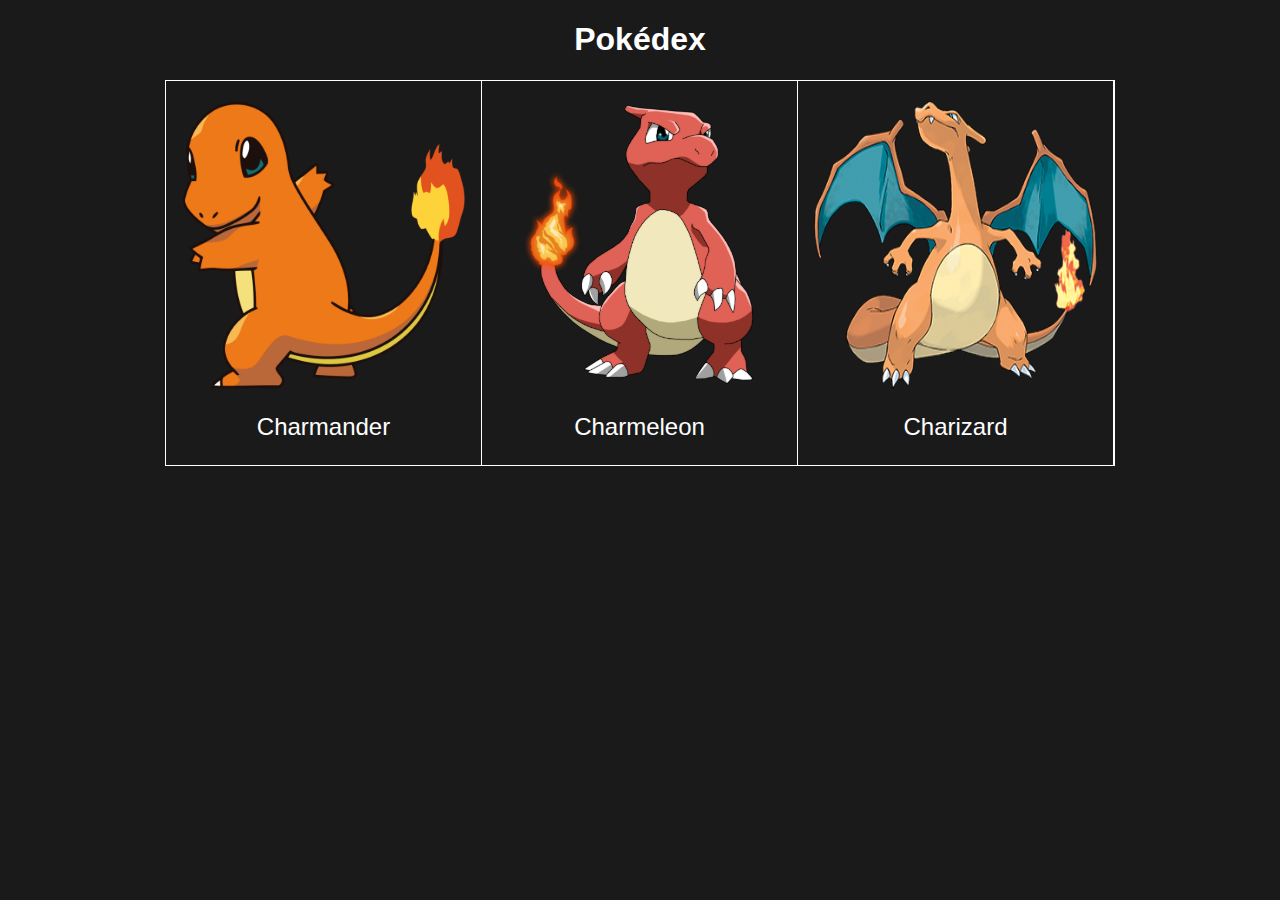
<file: index.html>
<!DOCTYPE html>
<html lang="en">

<head>
  <meta charset="UTF-8">
  <meta name="author" content="Nick Sachau, Connor, Adrian">
  <meta name="description" content="">
  <meta property="og:image" content="">
  <meta property="og:description" content="">
  <meta property="og:title" content="">
  <link rel="icon" href="favicon.ico" type="image/x-icon">
  <link rel="stylesheet" href="../css/baseStyle.css">
  <link rel="preconnect" href="https://fonts.gstatic.com">
  <link href="https://fonts.googleapis.com/css2?family=RocknRoll+One&display=swap" rel="stylesheet">
  <meta name="viewport" content="width=device-width, initial-scale=1.0">
  <title>Pokedex</title>
</head>

<body>

  <header id="header">
    <h1>Pokédex</h1>
  </header>
  <wrap class="wrapper"></wrap>
  <section>
    <div class="charmander" onclick="location.href='Charmander/charmander.html';">
      <img src="charmander.png" width="90%" alt="Charmander">
      <p>Charmander</p>
    </div>

    <div class="charmeleon" onclick="location.href='Charmeleon/charmeleon.html';">
      <img id="charmeleon" src="charmeleon.png" width="90%" alt="Charmeleon">
      <p>Charmeleon</p>
    </div>
    <div class="charizard" onclick="location.href='Charizard/charizard.html';">
      <img src="charizard.png" width="90%" alt="Charizard">
      <p>Charizard</p>
    </div>

  </section>
  </wrap>
</body>

</html>
</file>
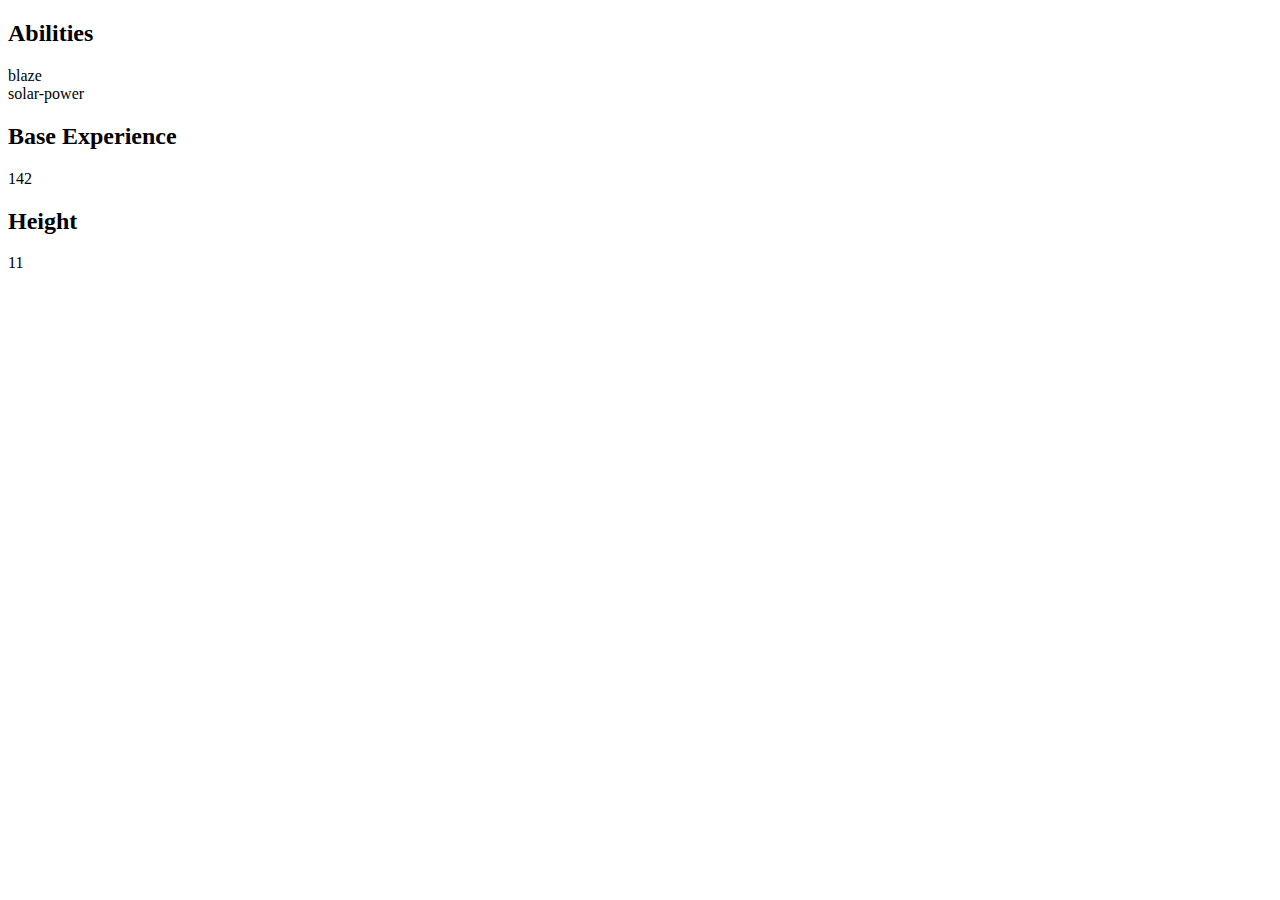
<file: charmeleon.html>
<!DOCTYPE html>
<html lang="en">
<head>
    <meta charset="UTF-8">
    <meta name="author" content="Adrian">
    <meta name="description" content="">
    <meta property="og:image" content="">
    <meta property="og:description" content="">
    <meta property="og:title" content="">
    
    <meta name="viewport" content="width=device-width, initial-scale=1.0">
    <title>Charmeleon</title>
</head>
<body>
    <header id="header"></header>
    <section id="section"></section>

    <script src="charmeleon.js"></script>
</body>
</html>
</file>
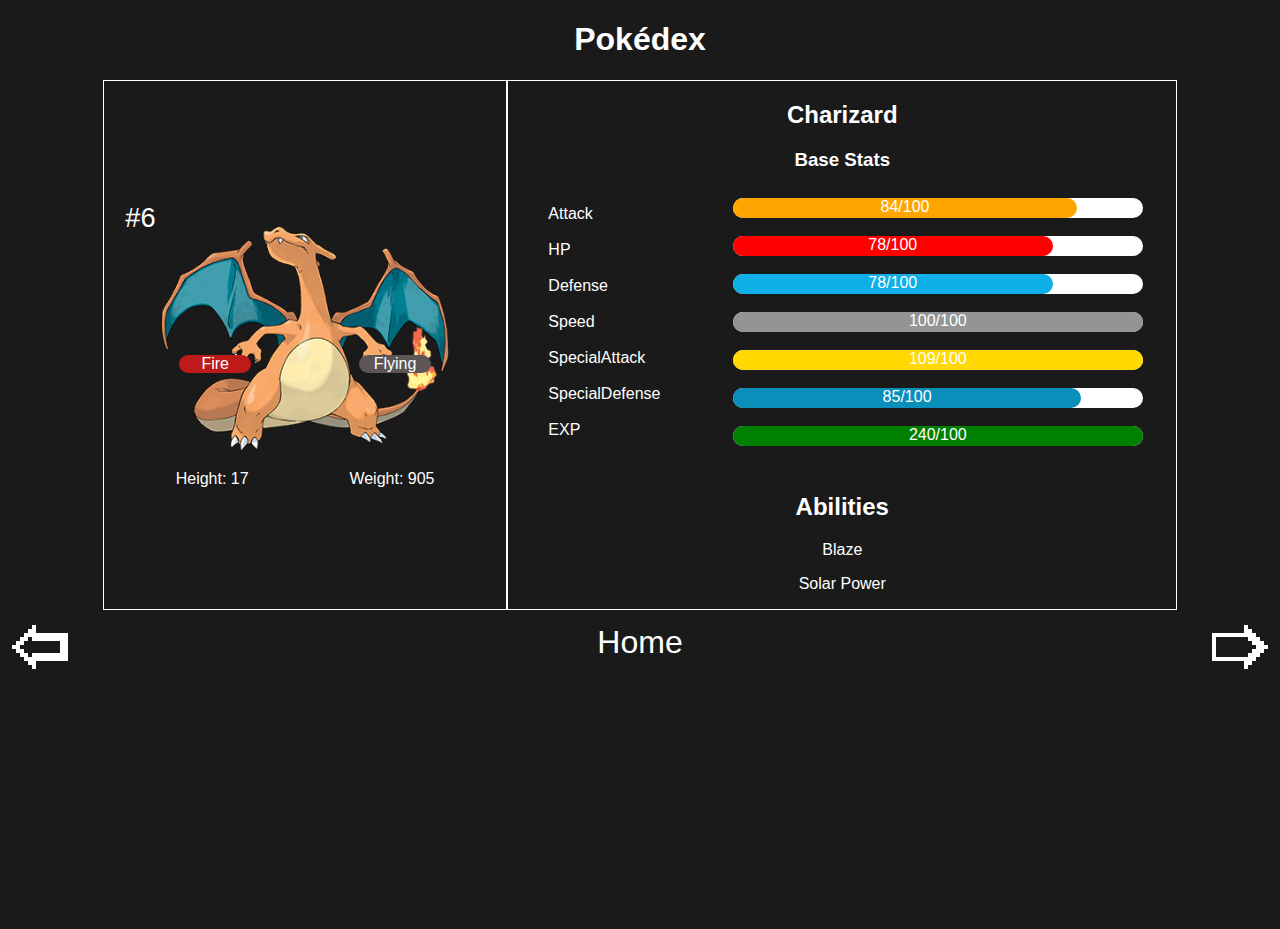
<file: Charizard/charizard.html>
<!DOCTYPE html>
<html lang="en">
<head>
  <meta charset="UTF-8">
  <meta name="author" content="Connor">
  <meta name="description" content="">
  <meta property="og:image" content="">
  <meta property="og:description" content="">
  <meta property="og:title" content="">
  <link rel="stylesheet" href="../css/charizard.css">
  <link rel="icon" href="favicon.ico" type="image/x-icon">
  <link rel="preconnect" href="https://fonts.gstatic.com">
  <link href="https://fonts.googleapis.com/css2?family=RocknRoll+One&display=swap" rel="stylesheet">
  <meta name="viewport" content="width=device-width, initial-scale=1.0">
  <title>Charizard</title>
</head>

<body>

  <main>
    <header id="header"></header>
    <section id="section"></section>
    <footer>
        <a class="left" href="../Charmeleon/charmeleon.html">&#129190</a>
        <a href="../index.html" class="home">Home</a>
        <a class="right" href="../Charmander/charmander.html">&#129189;</a>
    </footer>
  </main>

  
  <script src="charizard.js"></script>
  
</body>

</html>
</file>
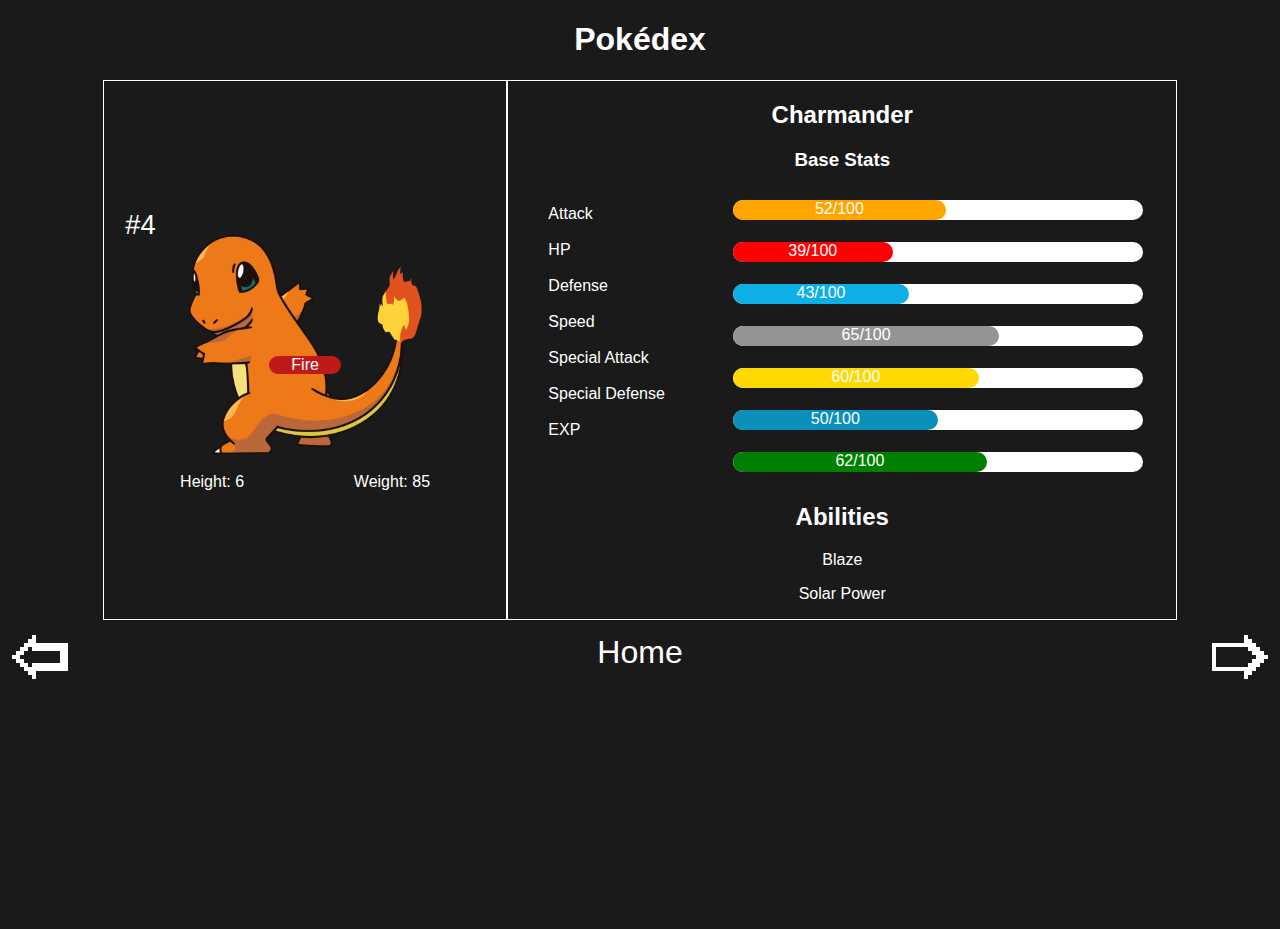
<file: Charmander/charmander.html>
<!DOCTYPE html>
<html lang="en">
<head>
    <meta charset="UTF-8">
    <meta name="author" content="Nick Sachau">
    <meta name="description" content="">
    <meta property="og:image" content="">
    <meta property="og:description" content="">
    <meta property="og:title" content="">
    <link rel="stylesheet" href="../css/charmander.css">
    <link rel="icon" href="../Charizard/favicon.ico" type="image/x-icon">
    <link rel="preconnect" href="https://fonts.gstatic.com">
    <link href="https://fonts.googleapis.com/css2?family=RocknRoll+One&display=swap" rel="stylesheet">
    <meta name="viewport" content="width=device-width, initial-scale=1.0">
    <title>Charmander</title>
</head>
<body>

    <main id="main">
        <header id="header"></header>
        <section id="section"></section>
        <footer>
            <a class="left" href="../Charizard/charizard.html">&#129190</a>
            <a href="../index.html" class="home">Home</a>
            <a class="right" href="../Charmeleon/charmeleon.html">&#129189;</a>
        </footer>
    </main>


    <script src="charmander.js"></script>

</body>
</html>
</file>
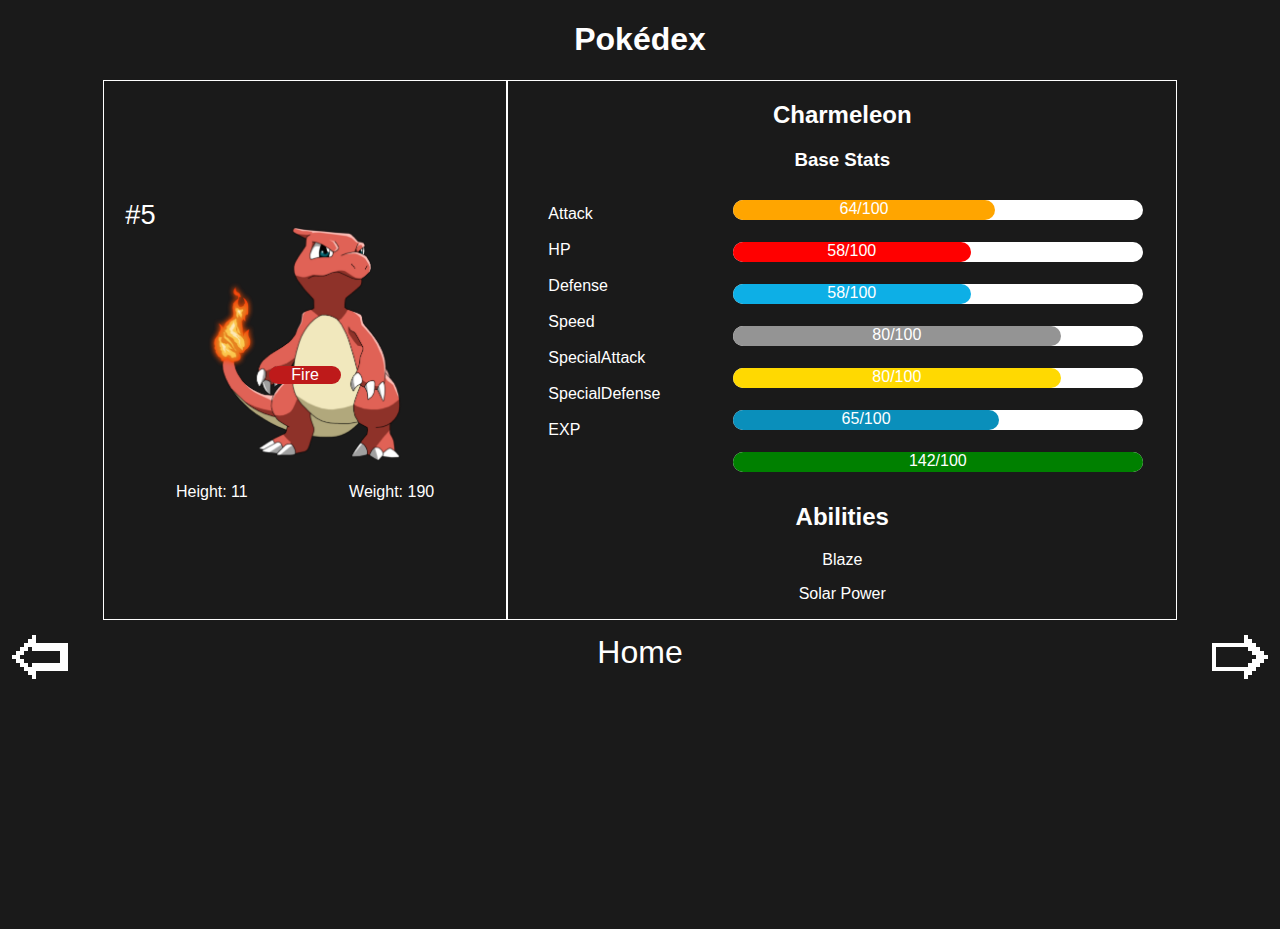
<file: Charmeleon/charmeleon.html>
<!DOCTYPE html>
<html lang="en">
<head>
  <meta charset="UTF-8">
  <meta name="author" content="Adrian">
  <meta name="description" content="">
  <meta property="og:image" content="">
  <meta property="og:description" content="">
  <meta property="og:title" content="">
  <link rel="stylesheet" href="../css/charmeleon.css">
  <link rel="icon" href="../favicon.ico" type="image/x-icon">
  <link rel="preconnect" href="https://fonts.gstatic.com">
  <link href="https://fonts.googleapis.com/css2?family=RocknRoll+One&display=swap" rel="stylesheet">
  <meta name="viewport" content="width=device-width, initial-scale=1.0">
  <title>Charmeleon</title>
</head>

<body>

  <main>
    <header id="header"></header>
    <section id="section"></section>
    <footer>
        <a class="left" href="../Charmander/charmander.html">&#129190</a>
        <a href="../index.html" class="home">Home</a>
        <a class="right" href="../Charizard/charizard.html">&#129189;</a>
    </footer>
  </main>

  <script src="charmeleon.js"></script>
  
</body>

</html>
</file>
<file: css/baseStyle.css>
html {
  font-family: sans-serif;
  background-color: #1a1a1a;
  color: white;
}

#header {
  text-align: center;
}

section {
  margin: auto;
  width: 75%;
  display: -webkit-box;
  display: -ms-flexbox;
  display: flex;
  border: 1px white solid;
  -webkit-box-pack: space-evenly;
      -ms-flex-pack: space-evenly;
          justify-content: space-evenly;
  -webkit-box-align: start;
      -ms-flex-align: start;
          align-items: flex-start;
}

section div {
  display: -webkit-box;
  display: -ms-flexbox;
  display: flex;
  -webkit-box-orient: vertical;
  -webkit-box-direction: normal;
      -ms-flex-direction: column;
          flex-direction: column;
  -webkit-box-pack: center;
      -ms-flex-pack: center;
          justify-content: center;
  width: 33.33%;
  border-right: 1px white solid;
}

section div img {
  height: 18rem;
  margin-top: 20px;
  margin-left: auto;
  margin-right: auto;
}

p {
  text-align: center;
  font-size: 1.5rem;
}

#charmeleon {
  width: auto;
}
/*# sourceMappingURL=baseStyle.css.map */
</file>
<file: css/charizard.css>
html {
  font-family: sans-serif;
  background-color: #1a1a1a;
  color: white;
  overflow: hidden;
}

main {
  min-height: 100vh;
}

main #section {
  width: 85%;
  margin: 0 auto;
  display: -webkit-box;
  display: -ms-flexbox;
  display: flex;
  -webkit-box-orient: horizontal;
  -webkit-box-direction: normal;
      -ms-flex-direction: row;
          flex-direction: row;
  -ms-flex-wrap: nowrap;
      flex-wrap: nowrap;
}

main #section #picture {
  width: 35%;
  padding: 2%;
  border: 1px solid white;
  display: -webkit-box;
  display: -ms-flexbox;
  display: flex;
  -webkit-box-pack: center;
      -ms-flex-pack: center;
          justify-content: center;
  -webkit-box-align: center;
      -ms-flex-align: center;
          align-items: center;
  -webkit-box-orient: vertical;
  -webkit-box-direction: normal;
      -ms-flex-direction: column;
          flex-direction: column;
}

main #section #picture #h_W {
  display: -webkit-box;
  display: -ms-flexbox;
  display: flex;
  -webkit-box-orient: horizontal;
  -webkit-box-direction: normal;
      -ms-flex-direction: row;
          flex-direction: row;
  width: 100%;
  -ms-flex-pack: distribute;
      justify-content: space-around;
}

main #section #picture #numberID {
  top: 0;
  width: 100%;
  height: 5%;
  margin: 0;
  font-size: 1.7rem;
}

main #section #picture img {
  width: 80%;
}

main #section #picture #type {
  width: 100%;
  position: relative;
  display: -webkit-box;
  display: -ms-flexbox;
  display: flex;
  -webkit-box-orient: horizontal;
  -webkit-box-direction: normal;
      -ms-flex-direction: row;
          flex-direction: row;
  -ms-flex-pack: distribute;
      justify-content: space-around;
  z-index: 100;
  top: -20%;
}

main #section #picture #type #Fire {
  background-color: #be1a1a;
  width: 20%;
  border-radius: 40px;
  text-align: center;
}

main #section #picture #type #Flying {
  background-color: #5c5656;
  width: 20%;
  border-radius: 40px;
  text-align: center;
}

main #section #stats {
  width: 65%;
  border: 1px solid white;
  text-align: center;
}

main #section #stats #statNames {
  text-align: center;
  display: -webkit-box;
  display: -ms-flexbox;
  display: flex;
  -webkit-box-orient: horizontal;
  -webkit-box-direction: normal;
      -ms-flex-direction: row;
          flex-direction: row;
}

main #section #stats ul {
  width: 45%;
  text-align: left;
  list-style-type: none;
  margin-right: 0;
}

main #section #stats ul h3 {
  text-align: center;
}

main #section #stats #progressContainer {
  width: 100%;
  display: -webkit-box;
  display: -ms-flexbox;
  display: flex;
  -webkit-box-orient: vertical;
  -webkit-box-direction: normal;
      -ms-flex-direction: column;
          flex-direction: column;
  margin-right: 5%;
}

main #section #stats #progressContainer .myProgress {
  margin: 9px 0;
  width: 100%;
  border-radius: 10px;
  height: 20px;
  background-color: white;
}

main #section #stats #progressContainer .myProgress #Attack {
  width: 84%;
  border-radius: 10px;
  height: 20px;
  background-color: orange;
}

main #section #stats #progressContainer .myProgress #HP {
  width: 78%;
  border-radius: 10px;
  height: 20px;
  background-color: red;
}

main #section #stats #progressContainer .myProgress #Defense {
  width: 78%;
  border-radius: 10px;
  height: 20px;
  background-color: #0dafe6;
}

main #section #stats #progressContainer .myProgress #Speed {
  width: 100%;
  border-radius: 10px;
  height: 20px;
  background-color: #949494;
}

main #section #stats #progressContainer .myProgress #SpecialAttack {
  width: 100%;
  border-radius: 10px;
  height: 20px;
  background-color: #ffd901;
}

main #section #stats #progressContainer .myProgress #SpecialDefense {
  width: 85%;
  border-radius: 10px;
  height: 20px;
  background-color: #0a8fbb;
}

main #section #stats #progressContainer .myProgress #EXP {
  width: 100%;
  border-radius: 10px;
  height: 20px;
  background-color: green;
}

main #header {
  width: 100%;
  text-align: center;
}

footer {
  display: -webkit-box;
  display: -ms-flexbox;
  display: flex;
  -ms-flex-wrap: nowrap;
      flex-wrap: nowrap;
  -webkit-box-pack: justify;
      -ms-flex-pack: justify;
          justify-content: space-between;
  position: relative;
}

footer .left {
  color: white;
  text-decoration: none;
  font-size: 4rem;
}

footer .left:visited {
  color: white;
}

footer .right {
  color: white;
  text-decoration: none;
  font-size: 4rem;
}

footer .home {
  color: white;
  line-height: 200%;
  text-decoration: none;
  font-size: 2rem;
}
/*# sourceMappingURL=charizard.css.map */
</file>
<file: css/charmander.css>
html {
  font-family: sans-serif;
  background-color: #1a1a1a;
  color: white;
  overflow: hidden;
}

main {
  min-height: 100vh;
}

main #section {
  width: 85%;
  margin: 0 auto;
  display: -webkit-box;
  display: -ms-flexbox;
  display: flex;
  -webkit-box-orient: horizontal;
  -webkit-box-direction: normal;
      -ms-flex-direction: row;
          flex-direction: row;
  -ms-flex-wrap: nowrap;
      flex-wrap: nowrap;
}

main #section #picture {
  width: 35%;
  padding: 2%;
  border: 1px solid white;
  display: -webkit-box;
  display: -ms-flexbox;
  display: flex;
  -webkit-box-pack: center;
      -ms-flex-pack: center;
          justify-content: center;
  -webkit-box-align: center;
      -ms-flex-align: center;
          align-items: center;
  -webkit-box-orient: vertical;
  -webkit-box-direction: normal;
      -ms-flex-direction: column;
          flex-direction: column;
}

main #section #picture #h_W {
  display: -webkit-box;
  display: -ms-flexbox;
  display: flex;
  -webkit-box-orient: horizontal;
  -webkit-box-direction: normal;
      -ms-flex-direction: row;
          flex-direction: row;
  width: 100%;
  -ms-flex-pack: distribute;
      justify-content: space-around;
}

main #section #picture #numberID {
  top: 0;
  width: 100%;
  height: 5%;
  margin: 0;
  font-size: 1.7rem;
}

main #section #picture img {
  width: 65%;
}

main #section #picture #type {
  width: 100%;
  position: relative;
  display: -webkit-box;
  display: -ms-flexbox;
  display: flex;
  -webkit-box-orient: horizontal;
  -webkit-box-direction: normal;
      -ms-flex-direction: row;
          flex-direction: row;
  -ms-flex-pack: distribute;
      justify-content: space-around;
  z-index: 100;
  top: -20%;
}

main #section #picture #type #Fire {
  background-color: #be1a1a;
  width: 20%;
  border-radius: 40px;
  text-align: center;
}

main #section #picture #type #Flying {
  background-color: #5c5656;
  width: 20%;
  border-radius: 40px;
  text-align: center;
}

main #section #stats {
  width: 65%;
  border: 1px solid white;
  text-align: center;
}

main #section #stats #statNames {
  text-align: center;
  display: -webkit-box;
  display: -ms-flexbox;
  display: flex;
  -webkit-box-orient: horizontal;
  -webkit-box-direction: normal;
      -ms-flex-direction: row;
          flex-direction: row;
}

main #section #stats ul {
  width: 45%;
  text-align: left;
  list-style-type: none;
  margin-right: 0;
}

main #section #stats ul h3 {
  text-align: center;
}

main #section #stats #progressContainer {
  width: 100%;
  display: -webkit-box;
  display: -ms-flexbox;
  display: flex;
  -webkit-box-orient: vertical;
  -webkit-box-direction: normal;
      -ms-flex-direction: column;
          flex-direction: column;
  margin-right: 5%;
}

main #section #stats #progressContainer .myProgress {
  margin: 11px 0;
  width: 100%;
  border-radius: 10px;
  height: 20px;
  background-color: white;
}

main #section #stats #progressContainer .myProgress #Attack {
  width: 52%;
  border-radius: 10px;
  height: 20px;
  background-color: orange;
}

main #section #stats #progressContainer .myProgress #HP {
  width: 39%;
  border-radius: 10px;
  height: 20px;
  background-color: red;
}

main #section #stats #progressContainer .myProgress #Defense {
  width: 43%;
  border-radius: 10px;
  height: 20px;
  background-color: #0dafe6;
}

main #section #stats #progressContainer .myProgress #Speed {
  width: 65%;
  border-radius: 10px;
  height: 20px;
  background-color: #949494;
}

main #section #stats #progressContainer .myProgress #SpecialAttack {
  width: 60%;
  border-radius: 10px;
  height: 20px;
  background-color: #ffd901;
}

main #section #stats #progressContainer .myProgress #SpecialDefense {
  width: 50%;
  border-radius: 10px;
  height: 20px;
  background-color: #0a8fbb;
}

main #section #stats #progressContainer .myProgress #EXP {
  width: 62%;
  border-radius: 10px;
  height: 20px;
  background-color: green;
}

main #header {
  width: 100%;
  text-align: center;
}

footer {
  display: -webkit-box;
  display: -ms-flexbox;
  display: flex;
  -ms-flex-wrap: nowrap;
      flex-wrap: nowrap;
  -webkit-box-pack: justify;
      -ms-flex-pack: justify;
          justify-content: space-between;
  position: relative;
}

footer .left {
  color: white;
  text-decoration: none;
  font-size: 4rem;
}

footer .left:visited {
  color: white;
}

footer .right {
  color: white;
  text-decoration: none;
  font-size: 4rem;
}

footer .home {
  color: white;
  line-height: 200%;
  text-decoration: none;
  font-size: 2rem;
}
/*# sourceMappingURL=charmander.css.map */
</file>
<file: css/charmeleon.css>
html {
  font-family: sans-serif;
  background-color: #1a1a1a;
  color: white;
  overflow: hidden;
}

main {
  min-height: 100vh;
}

main #section {
  width: 85%;
  margin: 0 auto;
  display: -webkit-box;
  display: -ms-flexbox;
  display: flex;
  -webkit-box-orient: horizontal;
  -webkit-box-direction: normal;
      -ms-flex-direction: row;
          flex-direction: row;
  -ms-flex-wrap: nowrap;
      flex-wrap: nowrap;
}

main #section #picture {
  width: 35%;
  padding: 2%;
  border: 1px solid white;
  display: -webkit-box;
  display: -ms-flexbox;
  display: flex;
  -webkit-box-pack: center;
      -ms-flex-pack: center;
          justify-content: center;
  -webkit-box-align: center;
      -ms-flex-align: center;
          align-items: center;
  -webkit-box-orient: vertical;
  -webkit-box-direction: normal;
      -ms-flex-direction: column;
          flex-direction: column;
}

main #section #picture #h_W {
  display: -webkit-box;
  display: -ms-flexbox;
  display: flex;
  -webkit-box-orient: horizontal;
  -webkit-box-direction: normal;
      -ms-flex-direction: row;
          flex-direction: row;
  width: 100%;
  -ms-flex-pack: distribute;
      justify-content: space-around;
}

main #section #picture #numberID {
  top: 0;
  width: 100%;
  height: 5%;
  margin: 0;
  font-size: 1.7rem;
}

main #section #picture img {
  width: 55%;
}

main #section #picture #type {
  width: 100%;
  position: relative;
  display: -webkit-box;
  display: -ms-flexbox;
  display: flex;
  -webkit-box-orient: horizontal;
  -webkit-box-direction: normal;
      -ms-flex-direction: row;
          flex-direction: row;
  -ms-flex-pack: distribute;
      justify-content: space-around;
  z-index: 100;
  top: -20%;
}

main #section #picture #type #Fire {
  background-color: #be1a1a;
  width: 20%;
  border-radius: 40px;
  text-align: center;
}

main #section #picture #type #Flying {
  background-color: #5c5656;
  width: 20%;
  border-radius: 40px;
  text-align: center;
}

main #section #stats {
  width: 65%;
  border: 1px solid white;
  text-align: center;
}

main #section #stats #statNames {
  text-align: center;
  display: -webkit-box;
  display: -ms-flexbox;
  display: flex;
  -webkit-box-orient: horizontal;
  -webkit-box-direction: normal;
      -ms-flex-direction: row;
          flex-direction: row;
}

main #section #stats ul {
  width: 45%;
  text-align: left;
  list-style-type: none;
  margin-right: 0;
}

main #section #stats ul h3 {
  text-align: center;
}

main #section #stats #progressContainer {
  width: 100%;
  display: -webkit-box;
  display: -ms-flexbox;
  display: flex;
  -webkit-box-orient: vertical;
  -webkit-box-direction: normal;
      -ms-flex-direction: column;
          flex-direction: column;
  margin-right: 5%;
}

main #section #stats #progressContainer .myProgress {
  margin: 11px 0;
  width: 100%;
  border-radius: 10px;
  height: 20px;
  background-color: white;
}

main #section #stats #progressContainer .myProgress #Attack {
  width: 64%;
  border-radius: 10px;
  height: 20px;
  background-color: orange;
}

main #section #stats #progressContainer .myProgress #HP {
  width: 58%;
  border-radius: 10px;
  height: 20px;
  background-color: red;
}

main #section #stats #progressContainer .myProgress #Defense {
  width: 58%;
  border-radius: 10px;
  height: 20px;
  background-color: #0dafe6;
}

main #section #stats #progressContainer .myProgress #Speed {
  width: 80%;
  border-radius: 10px;
  height: 20px;
  background-color: #949494;
}

main #section #stats #progressContainer .myProgress #SpecialAttack {
  width: 80%;
  border-radius: 10px;
  height: 20px;
  background-color: #ffd901;
}

main #section #stats #progressContainer .myProgress #SpecialDefense {
  width: 65%;
  border-radius: 10px;
  height: 20px;
  background-color: #0a8fbb;
}

main #section #stats #progressContainer .myProgress #EXP {
  width: 100%;
  border-radius: 10px;
  height: 20px;
  background-color: green;
}

main #header {
  width: 100%;
  text-align: center;
}

footer {
  display: -webkit-box;
  display: -ms-flexbox;
  display: flex;
  -ms-flex-wrap: nowrap;
      flex-wrap: nowrap;
  -webkit-box-pack: justify;
      -ms-flex-pack: justify;
          justify-content: space-between;
  position: relative;
}

footer .left {
  color: white;
  text-decoration: none;
  font-size: 4rem;
}

footer .left:visited {
  color: white;
}

footer .right {
  color: white;
  text-decoration: none;
  font-size: 4rem;
}

footer .home {
  color: white;
  line-height: 200%;
  text-decoration: none;
  font-size: 2rem;
}
/*# sourceMappingURL=charmeleon.css.map */
</file>
